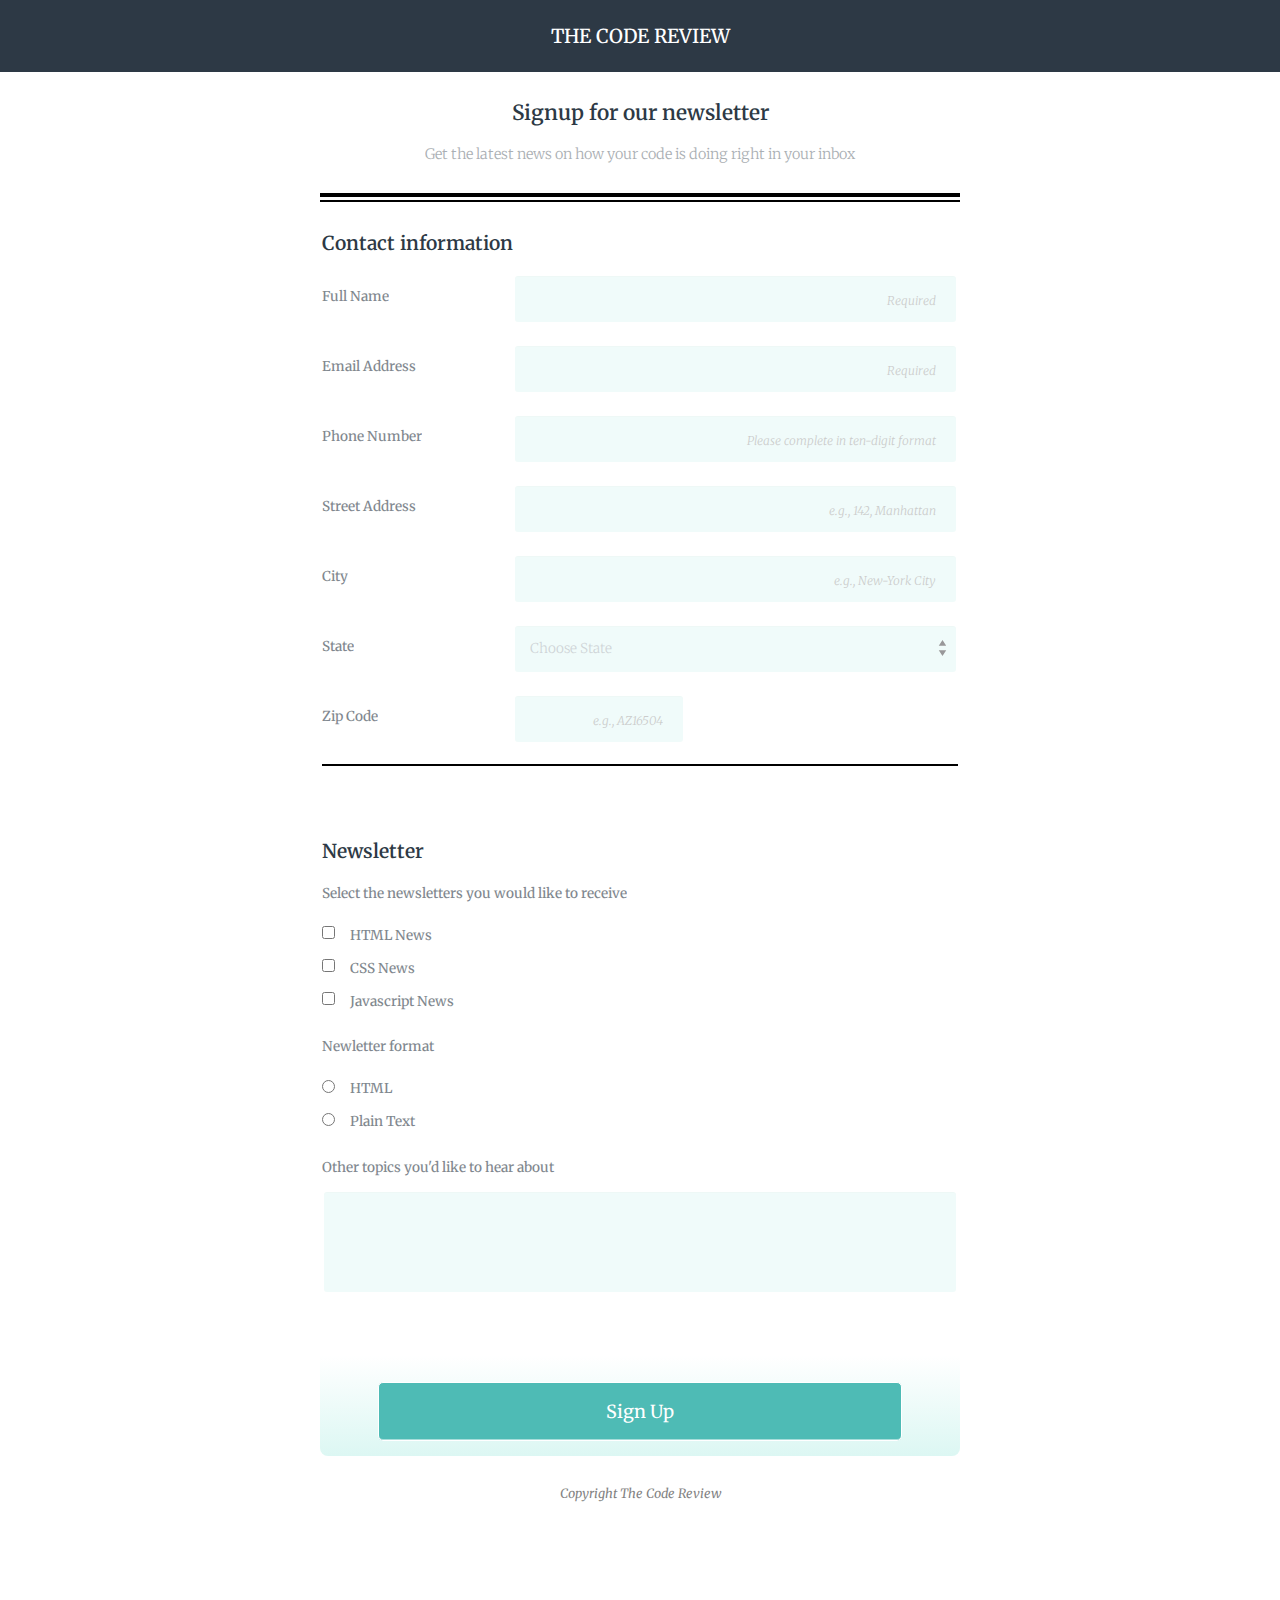
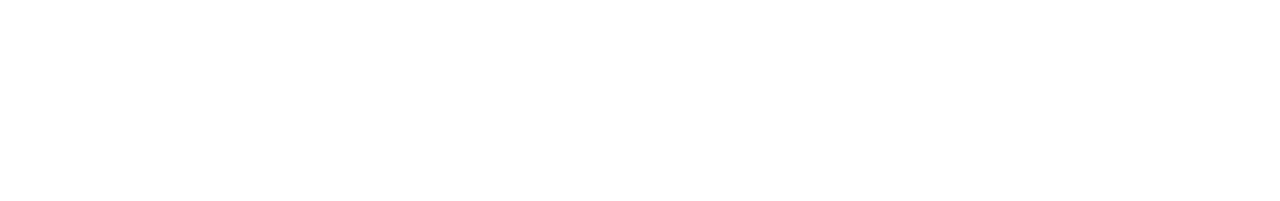
<file: index.html>
<!doctype html>
<html lang="en">
  <head>
    <meta charset="utf-8">
    <title>Online Registration Form</title>
    <meta name="viewport" content="width=device-width, initial-scale=1.0">
    <link rel="stylesheet" href="css/normalize.css">
    <link rel="stylesheet" href="css/styles.css">
    <link href="https://fonts.googleapis.com/css?family=Merriweather:300,300i,400,400i,700,700i,900,900i" rel="stylesheet"> 
  </head>
  
  <body>
    
    <header>
      <h1 class="container">THE CODE REVIEW</h1>
    </header>
    
    <main>
     <div class="general container"> 
      <h2>Signup for our newsletter</h2>
      <p>Get the latest news on how your code is doing right in your inbox</p>
     </div>
     
     <div class="container">  
      <form action="https://k-petite.github.io/k-petite.p3/sub.html" method="post">
        
        
        <fieldset class="contact cf">
          
         <legend>Contact information</legend>

        <label for="name">Full Name</label>
        <input type="text" id="name" name="user_name" placeholder="Required" required>
        
        <label for="mail">Email Address</label>
        <input type="email" id="mail" name="user_email" placeholder="Required" required>
      
        <label for="tel">Phone Number</label>
        <input type="tel" id="tel" name="user_phone" placeholder="Please complete in ten-digit format">
      
        <label for="street">Street Address</label>
        <input type="text" id="street" name="user_street" placeholder="e.g., 142, Manhattan">
       
        <label for="city">City</label>
        <input type="text" id="city" name="user_city" placeholder="e.g., New-York City">  
       
        <label for="state">State</label>
        <select id="state" name="user_state">
          <option selected disabled hidden>Choose State</option>
          <optgroup label="Moscow">
          <option value="moscow_region">Moscow region</option>
          </optgroup>
          <optgroup label="Saint-Petersburg">
          <option value="st-pet_region">Saint-Petersburg region</option>
          </optgroup>
        </select>
       
        <label for="zipCode">Zip Code</label>
        <input type="text" id="zipCode" name="user_zipCode" placeholder="e.g., AZ16504">
        <br>  
        </fieldset>
                  
        <fieldset class="subscribe">
         <legend>Newsletter</legend> 
          
          <label class="newsletter">Select the newsletters you would like to receive</label>
                    
          <br>
          <input type="checkbox" id="html_news" value="html_news" name="newsletter_choice"><label for="html_news">HTML News</label>
          
          <br>
          <input type="checkbox" id="css_news" value="css_news" name="newsletter_choice"><label for="css_news">CSS News</label>
          
          <br>
          <input type="checkbox" id="javascript_news" value="javascript_news" name="newsletter_choice"><label for="javascript_news">Javascript News</label>
          <br>
          
          <label class="newsletter">Newletter format</label>

          
          <br>
          <input type="radio" id="html_format" value="html_format" name="newsletter_format"><label for="html_format">HTML</label>
          
          <br>
          <input type="radio" id="plainText_format" value="plainText_format" name="newsletter_format"><label for="plainText_format">Plain Text</label>
          <br>
          
          
          <label for="other" class="newsletter">Other topics you'd like to hear about</label>
          <textarea id="other" name="user_other" class=""></textarea>
          
        </fieldset>
        <div class="button">
        <button type="submit">Sign Up</button>
        </div>
      </form> 
      </div>
    </main>
    <footer>Copyright The Code Review</footer>
  </body>

</html>
</file>
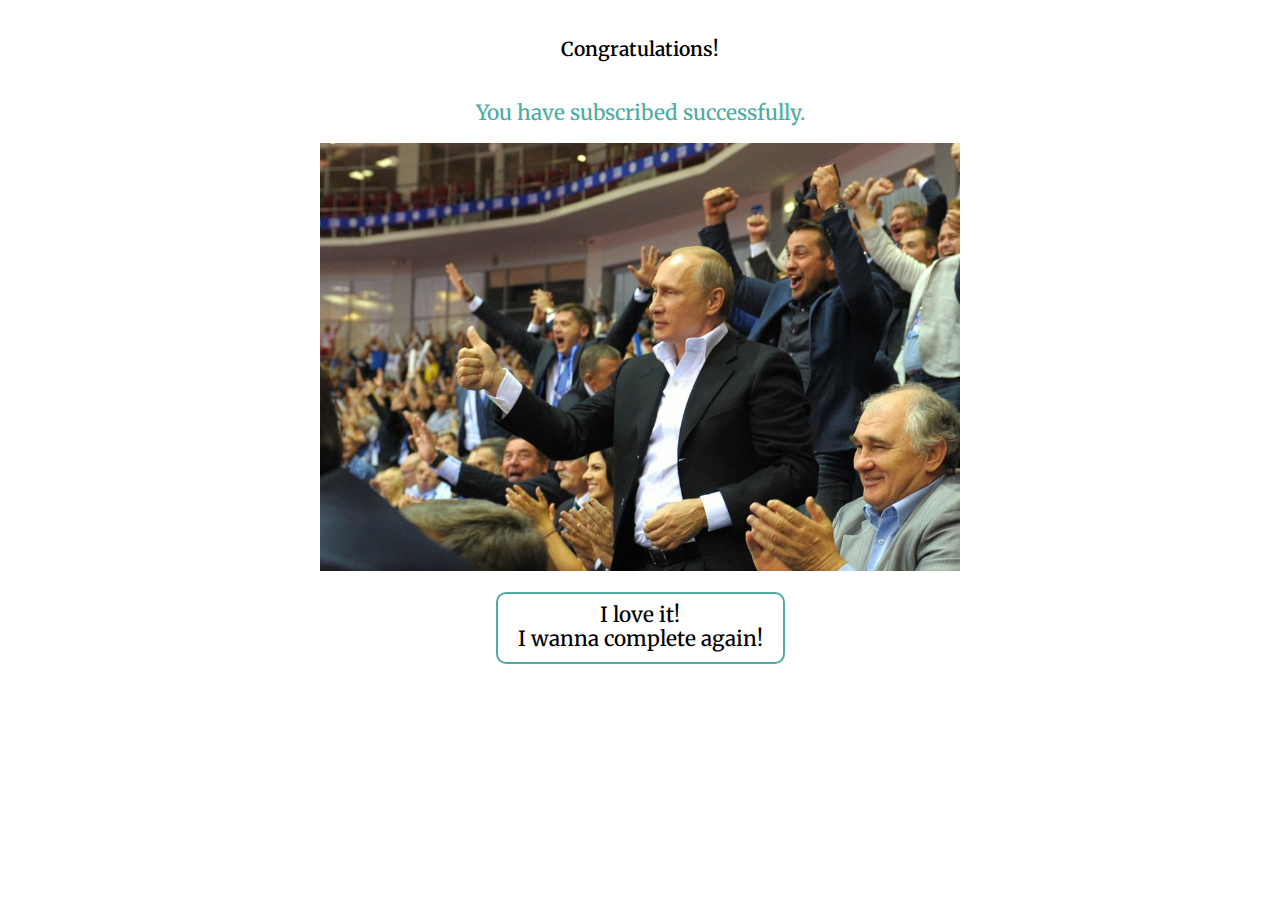
<file: sub.html>
<!doctype html>
<html lang="en">
  <head>
    <meta charset="utf-8">
    <title>Subscription confirmation</title>
    <meta name="viewport" content="width=device-width, initial-scale=1.0">
    <link rel="stylesheet" href="css/normalize.css">
    <link rel="stylesheet" href="css/styles.css">
    <link href="https://fonts.googleapis.com/css?family=Merriweather:300,300i,400,400i,700,700i,900,900i" rel="stylesheet"> 
  </head>
  
  <body>
    <div class="sub container"> 
      <h1>Congratulations!</h1>
      <h2>You have subscribed successfully.</h2>
      
      <img src="../images/welldone.jpeg" alt="Picture of happy man">
      
      <h2><a href="index.html">I love it!<br> I wanna complete again!</a></h2>
    </div>
  </body>

</html>
</file>
<file: css/styles.css>
/* Global Layout Set-up */
* { 
  box-sizing: border-box;
/*  border:1px solid red;*/ /*  turn on for checking the boxes*/

}

body {
  font-family: 'Merriweather', serif;
  margin: 0;
  padding: 0;
  text-align: center;
}

h1 {
  text-align:center;
  font-size:1.2em;
  font-weight:500;
}

h2 {
  text-align:center;
  font-size:1.1em;
}

p {
  font-size:0.9em;
  font-weight:300;
}


img {
  max-width: 100%;
  margin: 0 auto;
}


/* ================================= 
          Layout containers
==================================== */
.container {
  width:92%;
  margin:0 auto;
}

/* ================================= 
                Header
==================================== */
h1 {
  padding: 25px 0;
}

/* ================================= 
                Main
==================================== */
.general {
  padding:20px 0;
}

.general h2, .general p {
  margin:0 auto;
  padding:10px 0;
}

.general p {
  opacity:0.4;
}

form {
  text-align:left;
  margin-top:3px;
  padding:20px 0 5px;
}

input::-webkit-input-placeholder{
  text-align:right;
  font-style:italic;
  font-size:0.75em;
  font-weight:300;
  padding-right:5px;
  opacity:.9;
}


label {
  display: block;
  margin-bottom: 12px;
  font-size:0.85em;
  font-weight:500;
  opacity:.5;
}

fieldset {
  border:none;
  padding:0;
}

.contact legend {
  margin-bottom:20px;
}

legend{
  font-weight:bold;
  padding:10px 0 0;
  margin:10px 0 0;
  font-size:1.2em;
  font-weight:600;
}

input[type="text"],
input[type="email"],
input[type="tel"],
input[type="number"],
textarea,
select {
  border: none;
  font-size: 16px;
  height: 50px;
  margin: 0;
  outline: 0;
  padding: 15px;
  width: 100%;
  margin-bottom: 20px;
  border-radius:5px;
}


select{
  font-size:0.85em;
  font-weight:300;
}


#zipCode {
  width:50%;
}

input[type="radio"],
input[type="checkbox"] {
  margin: 10px 15px 10px 0;
}


fieldset.subscribe  {
  margin-top:20px;
}

.subscribe label {
  display: inline-block;
}

.newsletter {
  padding: 20px 0 10px;
  margin:0;
  line-height:1.8em;
}

.subscribe label {
  margin-bottom: initial;
  vertical-align:text-bottom;
}

textarea{
  height:6.5em;
  resize: none;
}

button {
  padding: 19px 39px 18px 39px;
  font-size: 18px;
  text-align: center;
  font-style: normal;
  border-radius: 5px;
  width: 100%;
  height:100%;
  border-width: 1px 1px 3px;
}



/* ================================= 
                Footer
==================================== */

footer {
  text-align:center;
  font-size:0.8em;
  font-style:italic;
  padding:10px 0 200px;
  opacity:0.5;
}


/* ================================= 
   Subscription confirmation page
==================================== */


/*=== Return button style ===*/
a:link, a:visited {
    padding: 10px 20px;
    text-align: center;
    text-decoration: none;
    display: inline-block;
    border-radius: 10px;
}

.sub h1 {
  font-weight:600;
}

.sub h2 {
  font-weight:500;
}

/* ================================= 
                Colors
==================================== */

body {
  background:white;
}

header {
  background:#2d3945;
  color:white;
}

.general {
  border-bottom: 4px solid black;
}

main {
 color:#2d3945;
}

form {
  border-top: 2px solid black; 
}

p {
  opacity:.5;
}

label {
  opacity:.6;
}

.sub h2 {
  color: #4eada0
}


input[type="text"],
input[type="email"],
input[type="tel"],
input[type="number"],
textarea,
select {
  background: rgba(255,255,255,0.1);
  background-color:#dcf7f3;
  color: #8a97a0;
  box-shadow: 0 1px 0 rgba(0,0,0,0.03) inset;
}

input[type="text"]:focus,
input[type="email"]:focus,
input[type="tel"]:focus,
input[type="number"]:focus,
textarea:focus,
select:focus {
  border:2px solid #4d6f8f;
} 


select{
  opacity:.75;
  
  /*drop-down menu black arror instead of default grey one*/
  -webkit-appearance: none;
  background-image: url("../images/select.svg"); 
  background-repeat: no-repeat;
  background-position: right;
  background-size: 2em 1.2em;
}

.contact {
    border-bottom:2px solid black;
}


button {
  color: #fff;
  background-color: #4ebbb5;
  border: 1px solid #fff;
  box-shadow: 0 -1px 0 rgba(255,255,255,0.5) inset;
}

footer {
    background: white; /* For browsers that do not support gradients */
    background: -webkit-linear-gradient(#fff 10%, #4ebbb5); /* For Chrome */
    background: linear-gradient(#fff 10%, #4ebbb5); /* Standard syntax */
}

a:link, a:visited {
    background-color: white;
    color: black;
    border: 2px solid #4eada0;
}
a:hover, a:active {
    background-color: #4eada0;
    color: white;
}

/* ================================= 
                Media Queries
==================================== */

/* --- Tablet and Tesktop view --- */

@media(min-width: 768px) {


/* ===================
       Layout
====================== */
  .container {
  width:50%;
}


/* ===================
        Main
====================== */  

h2 {
  font-size:1.3em;
  font-weight:600;
}

input[type="text"],
input[type="email"],
input[type="tel"],
input[type="number"],
textarea,
select {
  opacity:0.4;
  border:2px solid white;
  -webkit-transition: opacity 2s, background-color 2s, border-color 2s;/* Chrome */
  transition: opacity 2s, background-color 2s, border-color 2s;
} 

input[type="text"]:focus,
input[type="email"]:focus,
input[type="tel"]:focus,
input[type="number"]:focus,
textarea:focus,
select:focus {
  opacity:1.0;
  background-color:#c6f5ee;
  border-color:#4d6f8f;
} 

.contact label {
  display: inline-block;
  width:30%;
  float:left;
  padding:15px 0;
  margin-bottom:0;
}

input[type="text"],
input[type="email"],
input[type="tel"],
select{
  width: 70%;
  float:left;
}

#zipCode {
  width:27%;
}



/* --- Submit button --- */
.button {
  width:82%;
  margin:0 auto 10px;
  -webkit-transition: transform 1.5s; /* Chrome */
  transition: transform 1.5s;
  
}

.button:hover {
  transform:scale(1.22,1.5)
}

fieldset {
  margin-bottom: 4em;
}

/* --- Form Background gradient --- */
form {
    background: white; /* For browsers that do not support gradients */
    background: -webkit-linear-gradient(#fff 92%, #dcf7f3); /* For Chrome */
    background: linear-gradient(#fff 92%, #dcf7f3); /* Standard syntax */
    border-bottom-left-radius: 8px;
    border-bottom-right-radius: 8px;
}

/* ===================
        Clearfix
====================== */  

.cf:before,
.cf:after {
    content: " "; /* 1 */
    display: table; /* 2 */
}

.cf:after {
    clear: both;
}

/* ===================
        Footer
====================== */  
  footer {
  padding:30px 0 300px;
  background: white; /* For browsers that do not support gradients */
}
}
</file>
